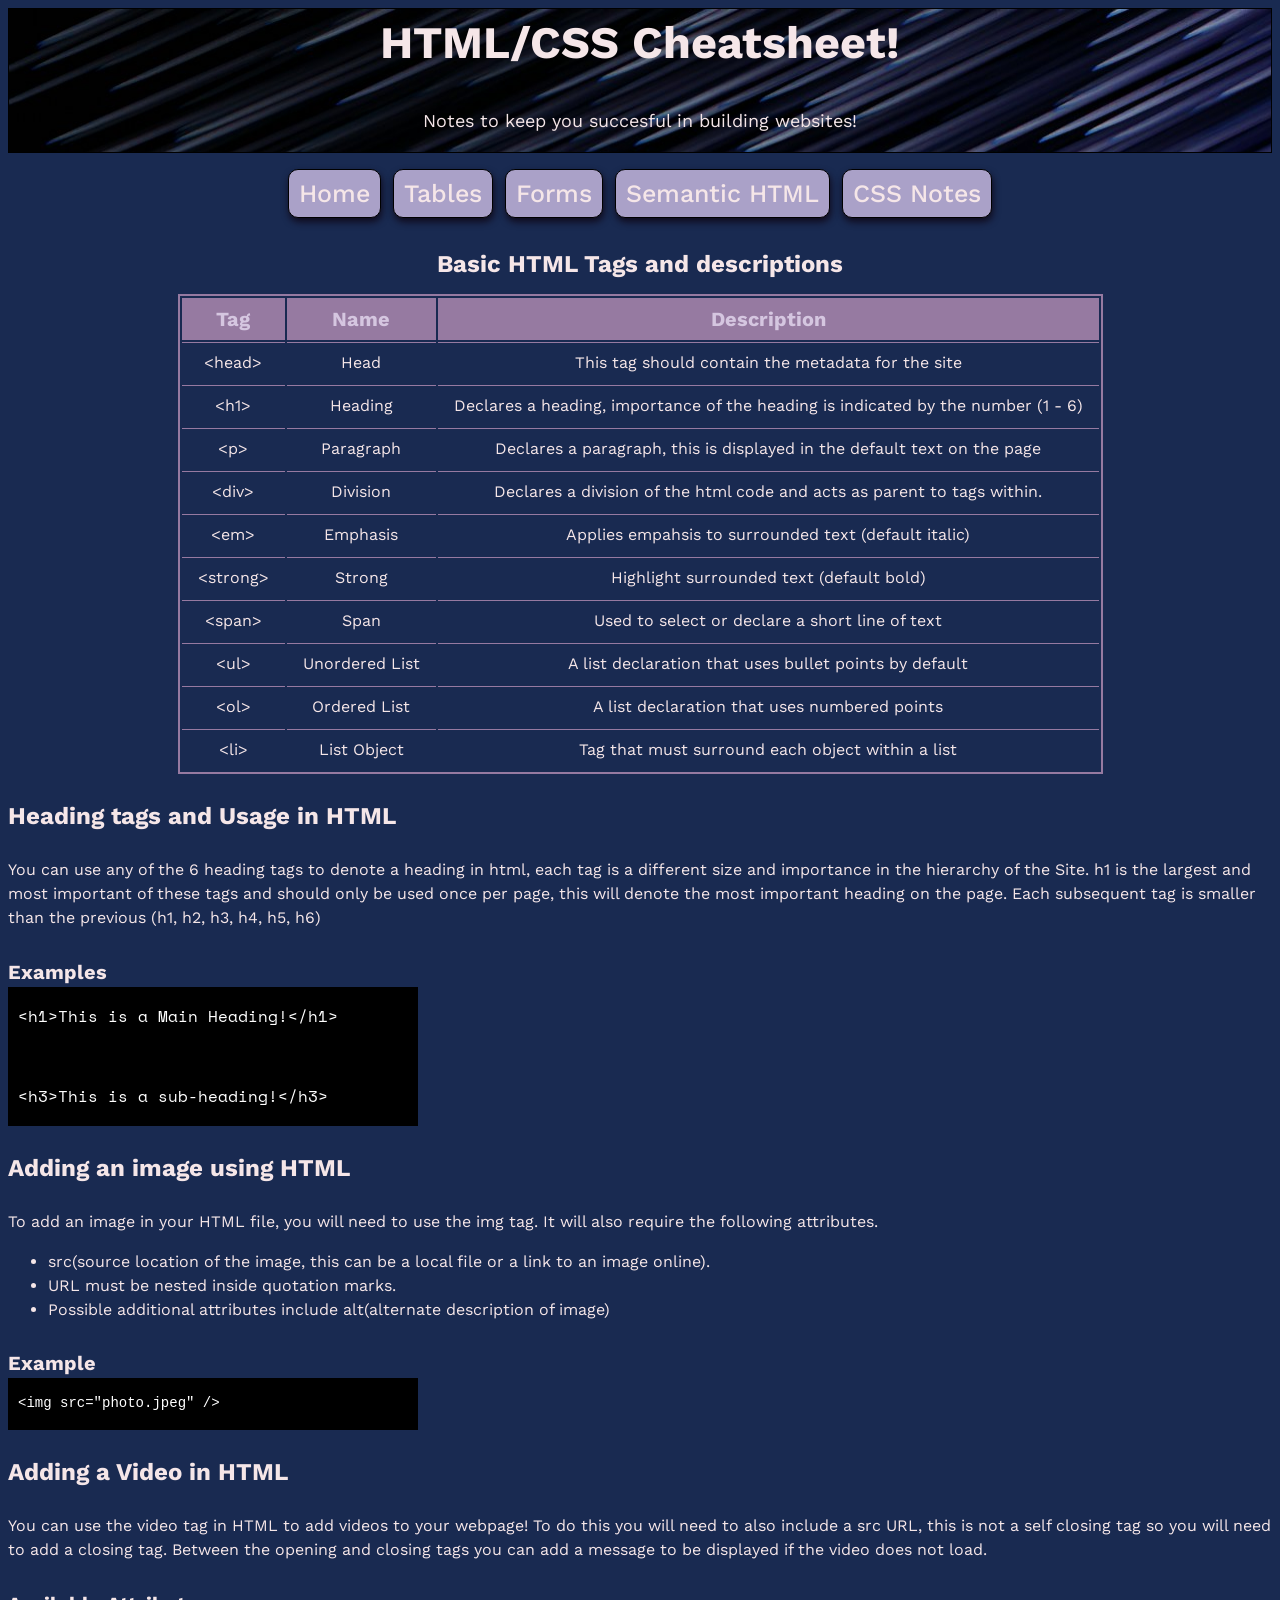
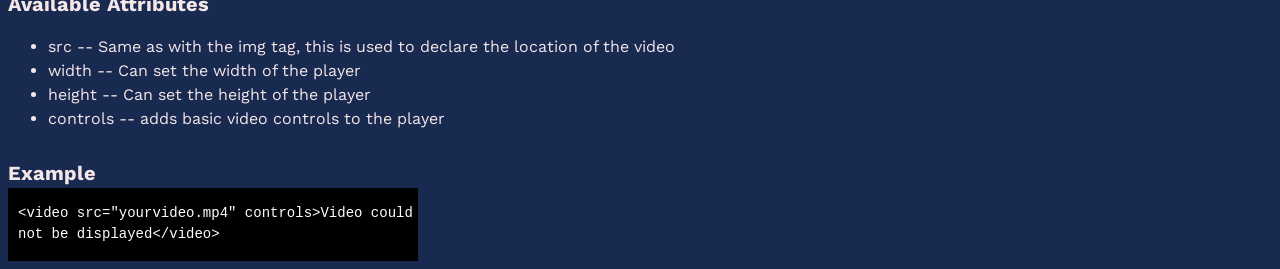
<file: index.html>
<!DOCTYPE html>

<html>
    <head>
        <title>HTML/CSS Cheatsheet</title>
        <link href="style.css" rel="stylesheet">
        <link rel="preconnect" href="https://fonts.googleapis.com">
        <link rel="preconnect" href="https://fonts.gstatic.com" crossorigin>
        <link href="https://fonts.googleapis.com/css2?family=Abril+Fatface&family=Noto+Sans+Display:ital,wght@0,100..900;1,100..900&family=Space+Mono:ital,wght@0,400;0,700;1,400;1,700&family=Work+Sans:ital,wght@0,100..900;1,100..900&display=swap" rel="stylesheet">
    </head>

    <body>
        <header>
            <h1>HTML/CSS Cheatsheet!</h1>
            <p>Notes to keep you succesful in building websites!</p>
        </header>

        <nav>
        
            <a href="index.html">Home</a>
            <a href="tables.html">Tables</a>
            <a href="forms.html">Forms</a>
            <a href="semantic_html.html">Semantic HTML</a>
            <a href="css.html">CSS Notes</a>
            
        </nav>

        <main>
            <h3 class="tables">Basic HTML Tags and descriptions</h3>
            <!--Table outlining basic HTML tags-->
            <table class="tables">
                <thead>
                    <tr>
                        <th>Tag</th>
                        <th>Name</th>
                        <th>Description</th>
                    </tr>
                </thead>
                <tbody>
                    <tr>
                        <td>&lt;head&gt;</td>
                        <td>Head</td>
                        <td>This tag should contain the metadata for the site</td>
                    </tr>
                    <tr>
                        <td>&lt;h1&gt;</td>
                        <td>Heading</td>
                        <td>Declares a heading, importance of the heading is indicated by the number (1 - 6)</td>
                    </tr>
                    <tr>
                        <td>&lt;p&gt;</td>
                        <td>Paragraph</td>
                        <td>Declares a paragraph, this is displayed in the default text on the page</td>
                    </tr>
                    <tr>
                        <td>&lt;div&gt;</td>
                        <td>Division</td>
                        <td>Declares a division of the html code and acts as parent to tags within.</td>
                    </tr>
                    <tr>
                        <td>&lt;em&gt;</td>
                        <td>Emphasis</td>
                        <td>Applies empahsis to surrounded text (default italic)</td>
                    </tr>
                    <tr>
                        <td>&lt;strong&gt;</td>
                        <td>Strong</td>
                        <td>Highlight surrounded text (default bold)</td>
                    </tr>
                    <tr>
                        <td>&lt;span&gt;</td>
                        <td>Span</td>
                        <td>Used to select or declare a short line of text</td>
                    </tr>
                    <tr>
                        <td>&lt;ul&gt;</td>
                        <td>Unordered List</td>
                        <td>A list declaration that uses bullet points by default</td>
                    </tr>
                    <tr>
                        <td>&lt;ol&gt;</td>
                        <td>Ordered List</td>
                        <td>A list declaration that uses numbered points</td>
                    </tr>
                    <tr>
                        <td>&lt;li&gt;</td>
                        <td>List Object</td>
                        <td>Tag that must surround each object within a list</td>
                    </tr>
                </tbody>

            </table>

            <!--Outlines in greater detail usage of heading tags-->
            <h3>Heading tags and Usage in HTML</h3>
            <p>You can use any of the 6 heading tags to denote a heading in html, each tag is a different size and importance in the hierarchy of the Site.
                h1 is the largest and most important of these tags and should only be used once per page, this will denote the most important heading on the page. Each subsequent
                tag is smaller than the previous (h1, h2, h3, h4, h5, h6)
            </p>
            <h4>Examples</h4>
            <div class="code">
                <p>&lt;h1&gt;This is a Main Heading!&lt;/h1&gt;</p>
                <br>
                <p>&lt;h3&gt;This is a sub-heading!&lt;/h3&gt;</p>
            </div>
            
            <!--Outlines adding an image to webpage, using HTML-->
            <h3>Adding an image using HTML</h3>
            <p>To add an image in your HTML file, you will need to use the img tag. It will also require the following attributes.</p>
            <ul>
                <li>src(source location of the image, this can be a local file or a link to an image online).</li>
                <li>URL must be nested inside quotation marks.</li>
                <li>Possible additional attributes include alt(alternate description of image)</li>
            </ul>
            <h4>Example</h4>
            <div class="code">
                <pre>&lt;img src="photo.jpeg" /&gt;</pre>
            </div>

            <!--Outlines adding a video to webpage, using HTML-->
            <h3>Adding a Video in HTML</h3>
            <p>You can use the video tag in HTML to add videos to your webpage! To do this you will need to also include a src URL, this is not a self closing tag
                so you will need to add a closing tag. Between the opening and closing tags you can add a message to be displayed if the video does not load. 
            </p>
            <h4>Available Attributes</h4>
            <ul>
                <li>src -- Same as with the img tag, this is used to declare the location of the video</li>
                <li>width -- Can set the width of the player</li>
                <li>height -- Can set the height of the player</li>
                <li>controls -- adds basic video controls to the player</li>
            </ul>
            <h4>Example</h4>
            <div class="code">
                <pre>&lt;video src="yourvideo.mp4" controls&gt;Video could not be displayed&lt;/video&gt;</pre>
            </div>
        </main>

    </body>
</html>
</file>
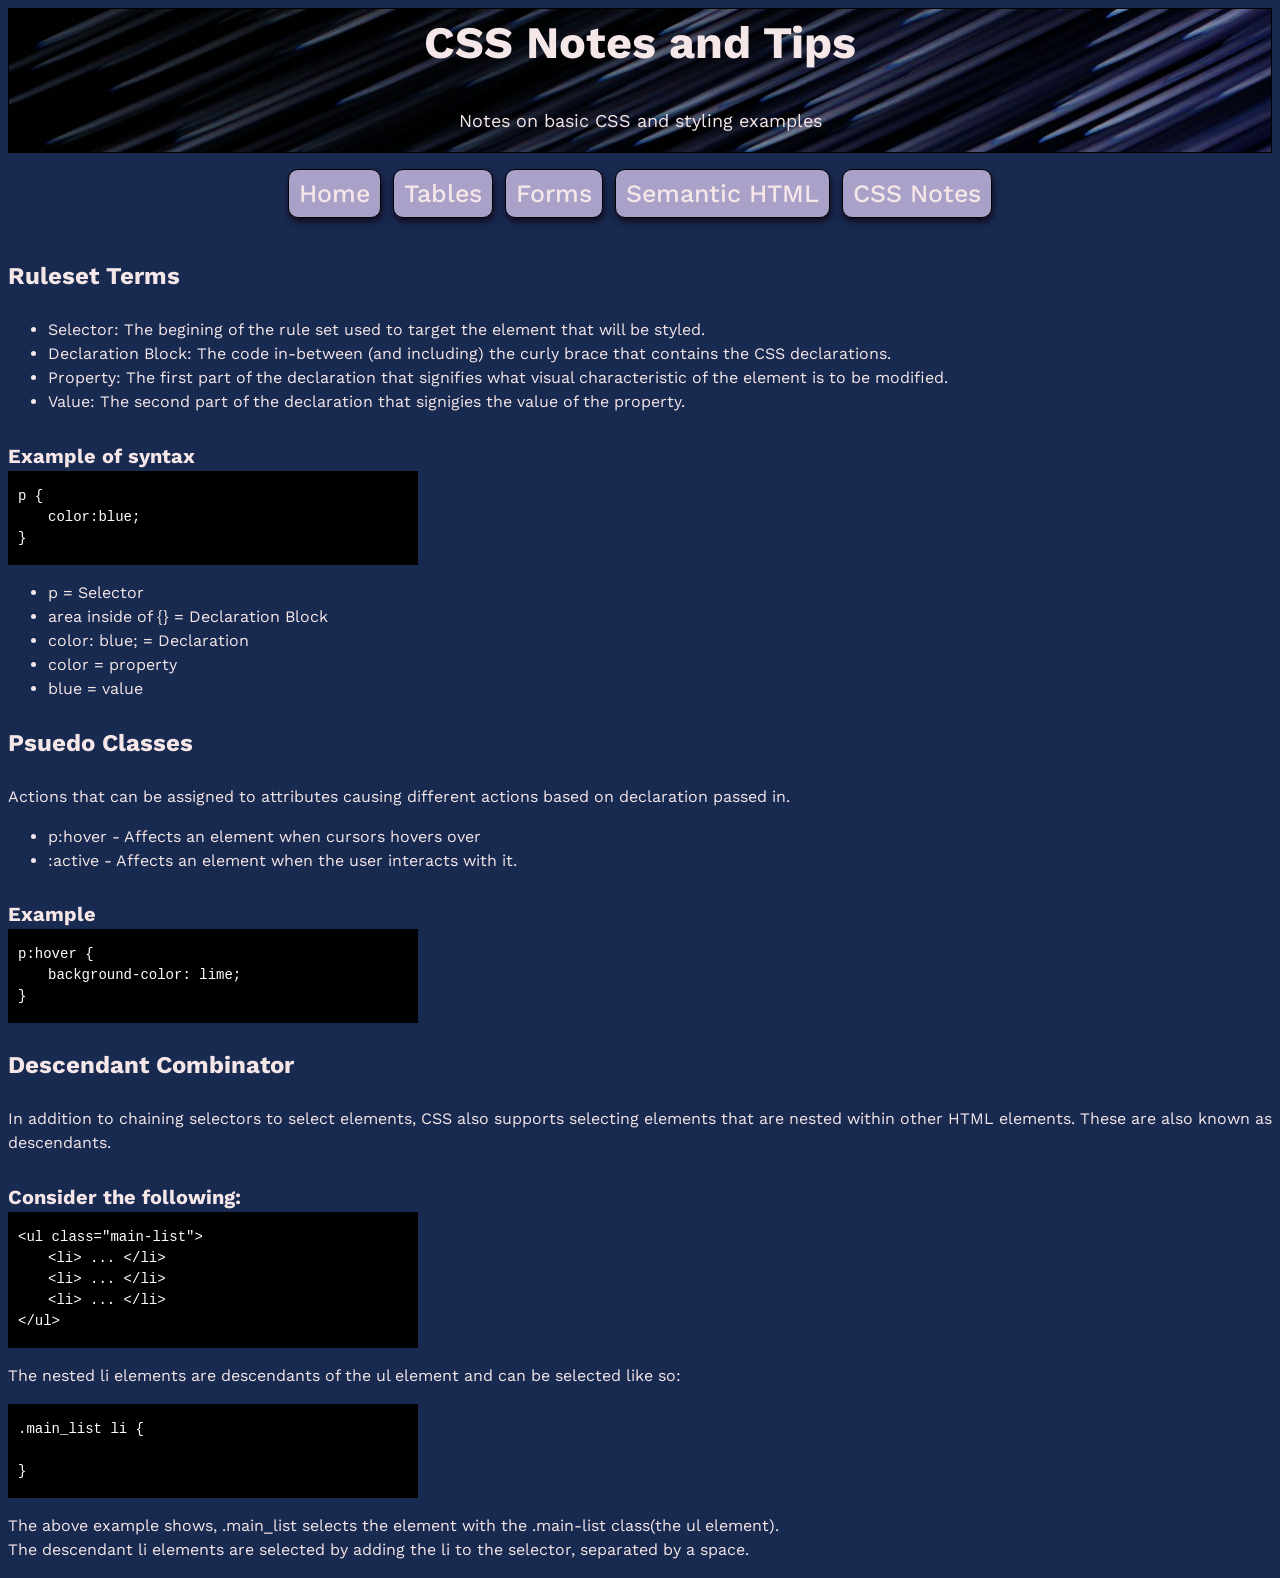
<file: css.html>
<!DOCTYPE html>

<html>
    <head>
        <title>CSS Notes</title>
        <link href="style.css" rel="stylesheet">
        <link rel="preconnect" href="https://fonts.googleapis.com">
        <link rel="preconnect" href="https://fonts.gstatic.com" crossorigin>
        <link href="https://fonts.googleapis.com/css2?family=Abril+Fatface&family=Noto+Sans+Display:ital,wght@0,100..900;1,100..900&family=Space+Mono:ital,wght@0,400;0,700;1,400;1,700&family=Work+Sans:ital,wght@0,100..900;1,100..900&display=swap" rel="stylesheet">
    </head>

    <body>
        <header>
            <h1>CSS Notes and Tips</h1>
            <p>Notes on basic CSS and styling examples</p>
        </header>


        <nav>
            
            <a href="index.html">Home</a>
            <a href="tables.html">Tables</a>
            <a href="forms.html">Forms</a>
            <a href="semantic_html.html">Semantic HTML</a>
            <a href="css.html">CSS Notes</a>
            
        </nav>

        <main>
            <h3>Ruleset Terms</h3>
            <ul>
                <li>Selector: The begining of the rule set used to target the element that will be styled.</li>
                <li>Declaration Block: The code in-between (and including) the curly brace that contains the CSS declarations. </li>
                <li>Property: The first part of the declaration that signifies what visual characteristic of the element is to be modified.</li>
                <li>Value: The second part of the declaration that signigies the value of the property.</li>
            </ul>
            <h4>Example of syntax</h4>
            <div class="code">
                <pre>
                    p {
                    <span class="indent">color:blue;</span>
                    }
                </pre>
            </div>
            <ul>
                <li>p = Selector</li>
                <li>area inside of {} = Declaration Block</li>
                <li>color: blue; = Declaration</li>
                <li>color = property</li>
                <li>blue = value</li>
            </ul>

            <h3>Psuedo Classes</h3>
            <p>Actions that can be assigned to attributes causing different actions based on declaration passed in.</p>

            <ul>
                <li>
                    p:hover - Affects an element when cursors hovers over
                </li>
                <li>
                    :active - Affects an element when the user interacts with it.
                </li>
            </ul>

            <h4>Example</h4>
            <div class="code">
                <pre>
                    p:hover {
                    <span class="indent">background-color: lime;</span>
                    }
                </pre>
            </div>

            <h3>Descendant Combinator</h3>
            <p>
                In addition to chaining selectors to select elements, CSS also supports selecting elements that are nested within other HTML elements. These are also known as descendants.
            </p>

            <h4>Consider the following: </h4>
            <div class="code">
                <pre>
                    &lt;ul class="main-list"&gt;
                    <span class="indent">&lt;li&gt; ... &lt;/li&gt;</span>
                    <span class="indent">&lt;li&gt; ... &lt;/li&gt;</span>
                    <span class="indent">&lt;li&gt; ... &lt;/li&gt;</span>
                    &lt;/ul&gt;
                </pre>
            </div>
            <p>The nested li elements are descendants of the ul element and can be selected like so:</p>
            <div class="code">
                
                <pre>
                    .main_list li {

                    }
                </pre>
            </div>
            <p>The above example shows, .main_list selects the element with the .main-list class(the ul element).<br>
            The descendant li elements are selected by adding the li to the selector, separated by a space.</p>
        </main>
    </body>
</html>
</file>
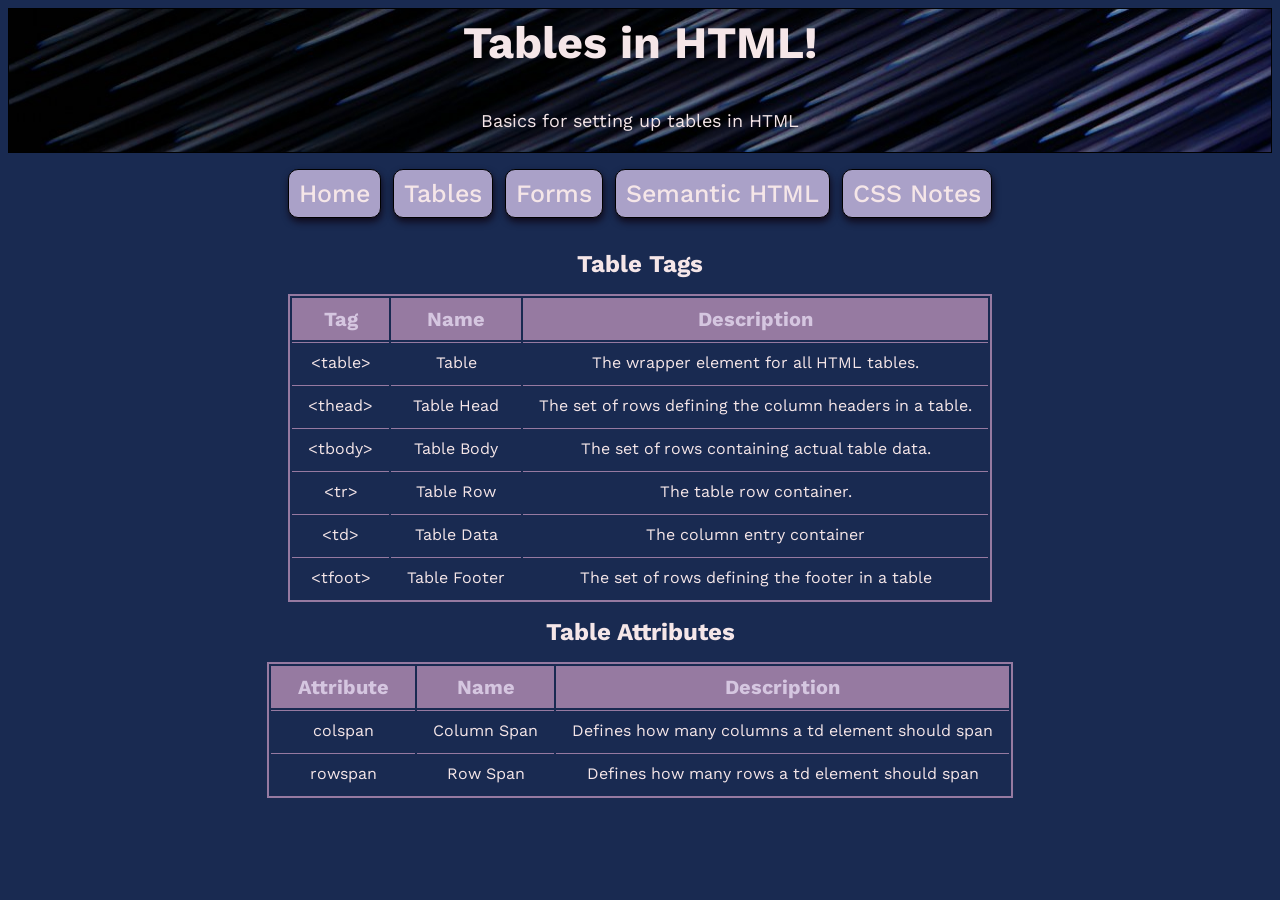
<file: tables.html>
<!DOCTYPE html>

<html>
    <head>
        <title>Tables!</title>
        <link href="style.css" rel="stylesheet">
        <link rel="preconnect" href="https://fonts.googleapis.com">
        <link rel="preconnect" href="https://fonts.gstatic.com" crossorigin>
        <link href="https://fonts.googleapis.com/css2?family=Abril+Fatface&family=Noto+Sans+Display:ital,wght@0,100..900;1,100..900&family=Space+Mono:ital,wght@0,400;0,700;1,400;1,700&family=Work+Sans:ital,wght@0,100..900;1,100..900&display=swap" rel="stylesheet">
    </head>
    <body>
        <header>
            <h1>Tables in HTML!</h1>
            <p>Basics for setting up tables in HTML</p>
        </header>

        <nav>
        
            <a href="index.html">Home</a>
            <a href="tables.html">Tables</a>
            <a href="forms.html">Forms</a>
            <a href="semantic_html.html">Semantic HTML</a>
            <a href="css.html">CSS Notes</a>
            
        </nav>

        <h3 class="tables">Table Tags</h3>

        <table class="tables">
            <thead>
                <tr>
                    <th>Tag</th>
                    <th>Name</th>
                    <th>Description</th>
                </tr>
            </thead>
            <tbody>
                <tr>
                    <td>&lt;table&gt;</td>
                    <td>Table</td>
                    <td>The wrapper element for all HTML tables.</td>
                </tr>
                <tr>
                    <td>&lt;thead&gt;</td>
                    <td>Table Head</td>
                    <td>The set of rows defining the column headers in a table.</td>
                </tr>
                <tr>
                    <td>&lt;tbody&gt;</td>
                    <td>Table Body</td>
                    <td>The set of rows containing actual table data.</td>
                </tr>
                <tr>
                    <td>&lt;tr&gt;</td>
                    <td>Table Row</td>
                    <td>The table row container.</td>
                </tr>
                <tr>
                    <td>&lt;td&gt;</td>
                    <td>Table Data</td>
                    <td>The column entry container</td>
                </tr>
                <tr>
                    <td>&lt;tfoot&gt;</td>
                    <td>Table Footer</td>
                    <td>The set of rows defining the footer in a table</td>
                </tr>
            </tbody>
        </table>

        <h3 class="tables">Table Attributes</h3>

        <table class="tables">
            <thead>
                <tr>
                    <th class="col1">Attribute</th>
                    <th>Name</th>
                    <th>Description</th>
                </tr>
            </thead>
            <tbody>
                <tr>
                    <td class="col1">colspan</td>
                    <td>Column Span</td>
                    <td>Defines how many columns a td element should span</td>
                </tr>
                <tr>
                    <td class="col1">rowspan</td>
                    <td>Row Span</td>
                    <td>Defines how many rows a td element should span</td>
                </tr>
            </tbody>
        </table>

    </body>


</html>
</file>
<file: style.css>
body {
    background-color: #192A51;
    font-family: "Work Sans", Arial, sans-serif;
    line-height: 1.5;
    color: #F5E6E8;
}




nav {
    display: flex;
    justify-content: center;
    gap: 1em .75em;
    padding: 1em;
    flex-wrap: wrap;
}

/* Style the nav buttons */


nav a {
    display: inline-block;
    padding: 5px 10px;
    border: 1px solid black;
    display: inline;
    font-size: 25px;
    font-weight: 500;
    background-color: #AAA1C8;
    color: #F5E6E8;
    text-decoration: none;
    cursor: pointer;
    box-shadow: 1px 4px 7px #100b1d;
    border-radius: 10px;
}

nav a:hover {
    background-color: #967AA1;
}

nav a:active {
    
    box-shadow: inset 1px 4px 7px #231942;
    color: #192A51;
}

/* Styles the page header */

header {
    text-align: center;
    background-image: url("background.jpg");
    color: #F5E6E8;
    border: 1px solid black;
}

header h1 {
    font-size: 45px;
    margin-top: 0;
}

header p {
    font-size: 18px;
}

p {
    font-size: 16px;
}

h3 {
    font-size: 24px;
}

h4 {
    font-size: 20px;
    margin-bottom: 0;
}

/* Unified table styles */

table {
    border: #967AA1 solid 2px;
}


.tables {
    margin: 0 auto;
    text-align: center;
    line-height: 2.5em;
}


th {
    background-color: #967AA1;
    font-size: 20px;
    color: #D5C6E0;
}

td {
    border-top: 1px solid #967AA1;
    font-size: 16px;
    padding: 0em 1em;
}

td.col1 {
    width: 7em;
}

/* Stlying for code blocks */

.code {
    background-color: black;
    color: white;
    font-family: "Space Mono", monospace;
    max-width: 400px;
    border-left: 10px solid black;
    padding-bottom: 2px;
    border-top: .5px solid black;  
}

.code pre {
    font-size: 14px;
    text-align: left;
    white-space: pre-line;
    
}

.indent {
    margin-left: 30px;
}
</file>
